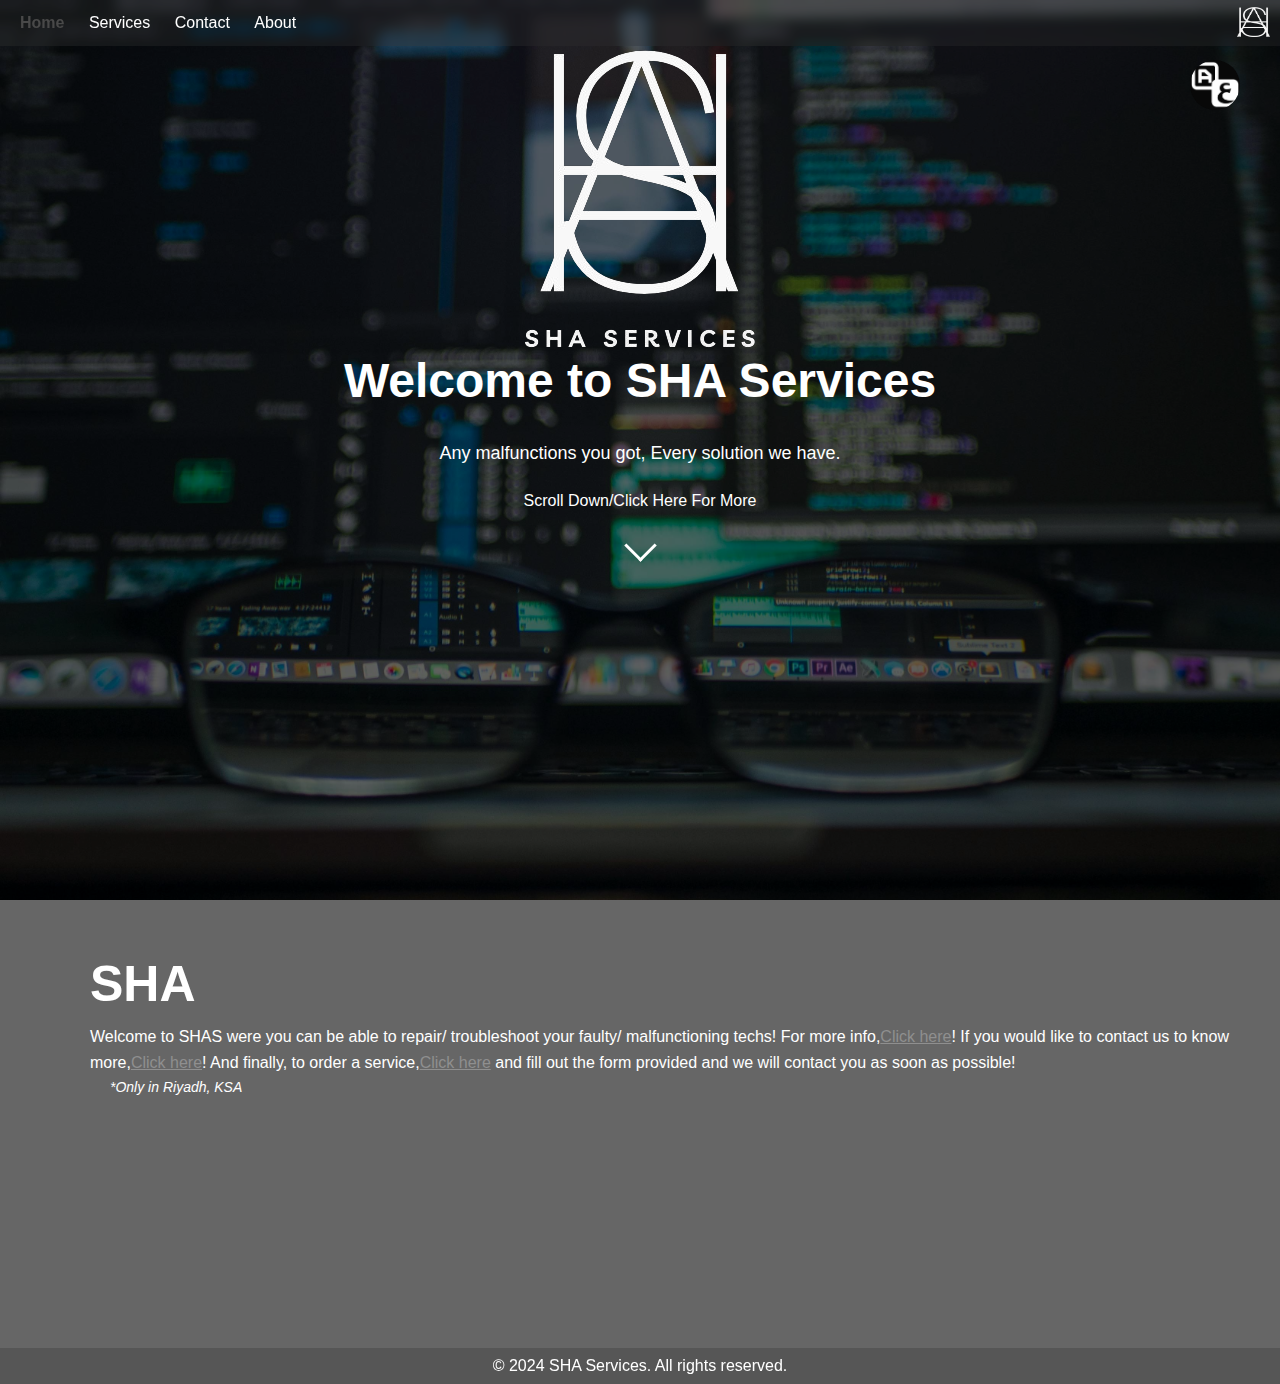
<file: index.html>
<!DOCTYPE html>
<html lang="en">
<head>
    <meta charset="UTF-8">
    <meta http-equiv="refresh" content="0; URL=ENHomepage.html">
    <title>Please Wait...</title>
</head>
<body>
    <p>Redirecting to SHAS Homepage...</p>
</body>
</html>
</file>
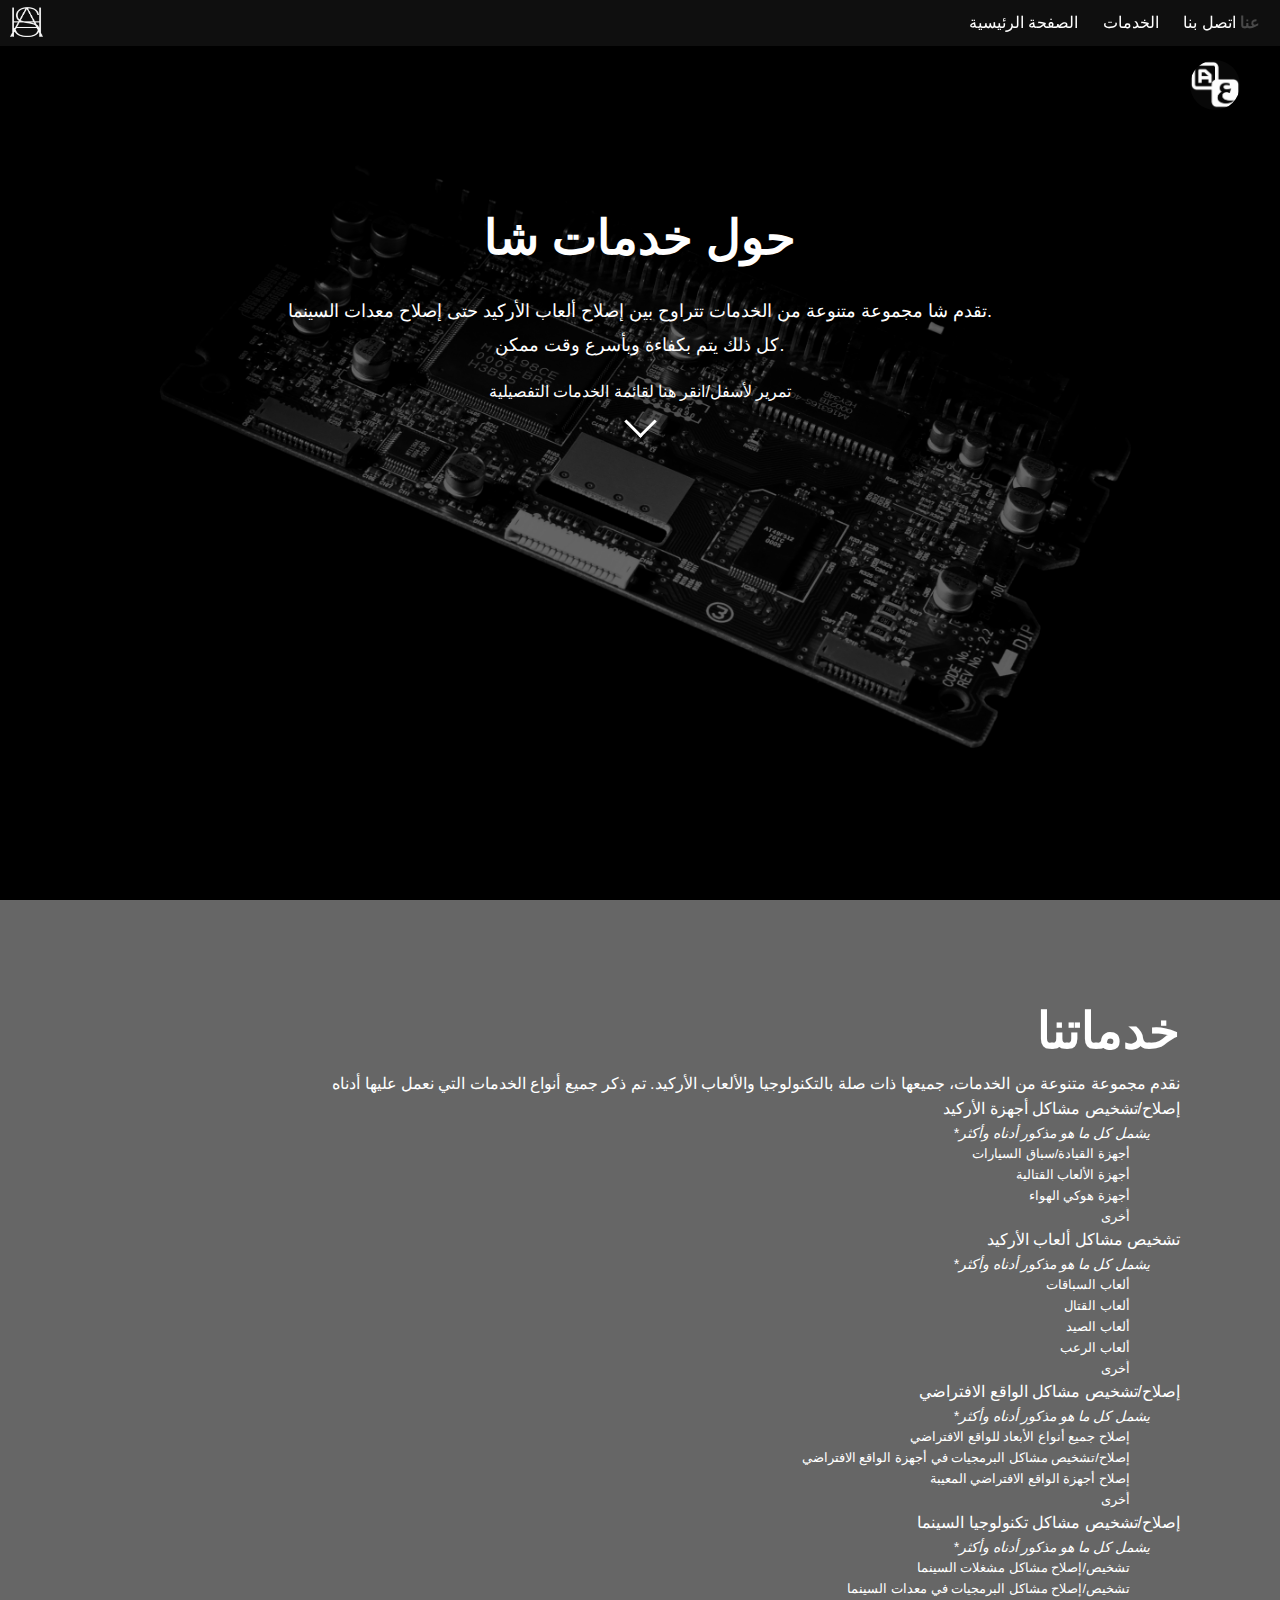
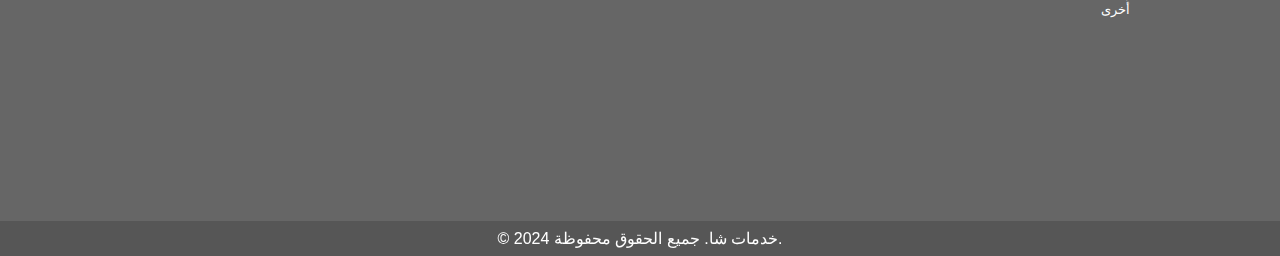
<file: ARAbout.html>
<!DOCTYPE html>
<html lang="ar">
<head>
    <meta charset="UTF-8">
    <meta name="viewport" content="width=device-width, initial-scale=1.0">
    <title>حول شركة شا</title>
    <link rel="stylesheet" href="ARAbout.css">
</head>
<body>

<header>
    <div class="logo-container">
        <img src="Logo11.png" alt="شعار خدمات شا" class="logo">
    </div>
    <nav>
        <ul>
            <li><a href="ARHomepage.html">الصفحة الرئيسية</a></li>
            <li><a href="ARServices.html">الخدمات</a></li>
            <li><a href="ARContact.html">اتصل بنا</a></li>
            <li><b href="ARAbout.html">عنا</b></li>
        </ul>
    </nav>
</header>

<div class="dropdown-container">
    <button class="dropdown-button" onclick="toggleDropdown()">
        <img src="language.png" alt="Language Selector" class="button-image"> 
    </button>
    <div class="dropdown-content" id="dropdown-content">
        <a href="ENAbout.html">إنجليزي</a>
        <a href="ARAbout.html">عربي</a>
    </div>
</div>

<section class="hero">
    <h1>حول خدمات شا</h1>
    <p>تقدم شا مجموعة متنوعة من الخدمات تتراوح بين إصلاح ألعاب الأركيد حتى إصلاح معدات السينما.</p>
    <p>كل ذلك يتم بكفاءة وبأسرع وقت ممكن.</p>
    <div class="scroll-down">
        <p id="scroll-down-text2">تمرير لأسفل/انقر هنا لقائمة الخدمات التفصيلية</p>
        <div class="arrow-down"></div>
    </div>
</section>

<!--
<section class="subheader-section">
    <h2 class="subheader">قصتنا</h2>
    <p class="subtext">فارغ</p>
    <div class="scroll-down">
        <p id="scroll-down-text2">تمرير لأسفل للحصول على المزيد</p>
        <div class="arrow-down"></div>
    </div>
</section>
-->
<section class="more-section">
    <h2 class="more">خدماتنا</h2>
    <p class="moretext">نقدم مجموعة متنوعة من الخدمات، جميعها ذات صلة بالتكنولوجيا والألعاب الأركيد. تم ذكر جميع أنواع الخدمات التي نعمل عليها أدناه</p>
    <p class="moretext">إصلاح/تشخيص مشاكل أجهزة الأركيد</p>
    <p class="moretext-1">*يشمل كل ما هو مذكور أدناه وأكثر</p>
    <p class="moretext-2">أجهزة القيادة/سباق السيارات</p>
    <p class="moretext-2">أجهزة الألعاب القتالية</p>
    <p class="moretext-2">أجهزة هوكي الهواء</p>
    <p class="moretext-2">أُُخرى</p>
    <p class="moretext">تشخيص مشاكل ألعاب الأركيد</p>
    <p class="moretext-1">*يشمل كل ما هو مذكور أدناه وأكثر</p>
    <p class="moretext-2">ألعاب السباقات</p>
    <p class="moretext-2">ألعاب القتال</p>
    <p class="moretext-2">ألعاب الصيد</p>
    <p class="moretext-2">ألعاب الرعب</p>
    <p class="moretext-2">أُُخرى</p>
    <p class="moretext">إصلاح/تشخيص مشاكل الواقع الافتراضي</p>
    <p class="moretext-1">*يشمل كل ما هو مذكور أدناه وأكثر</p>
    <p class="moretext-2">إصلاح جميع أنواع الأبعاد للواقع الافتراضي</p>
    <p class="moretext-2">إصلاح/تشخيص مشاكل البرمجيات في أجهزة الواقع الافتراضي</p>
    <p class="moretext-2">إصلاح أجهزة الواقع الافتراضي المعيبة</p>
    <p class="moretext-2">أُُخرى</p>
    <p class="moretext">إصلاح/تشخيص مشاكل تكنولوجيا السينما</p>
    <p class="moretext-1">*يشمل كل ما هو مذكور أدناه وأكثر</p>
    <p class="moretext-2">تشخيص/إصلاح مشاكل مشغلات السينما</p>
    <p class="moretext-2">تشخيص/إصلاح مشاكل البرمجيات في معدات السينما</p>
    <p class="moretext-2">أُُخرى</p>
</section>
<footer>
    <p>&copy; 2024 خدمات شا. جميع الحقوق محفوظة.</p>
    <a href="#" id="back-to-top">العودة لأعلى</a>
</footer>
<script src="Homepage.js"></script>
</body>
</html>
</file>
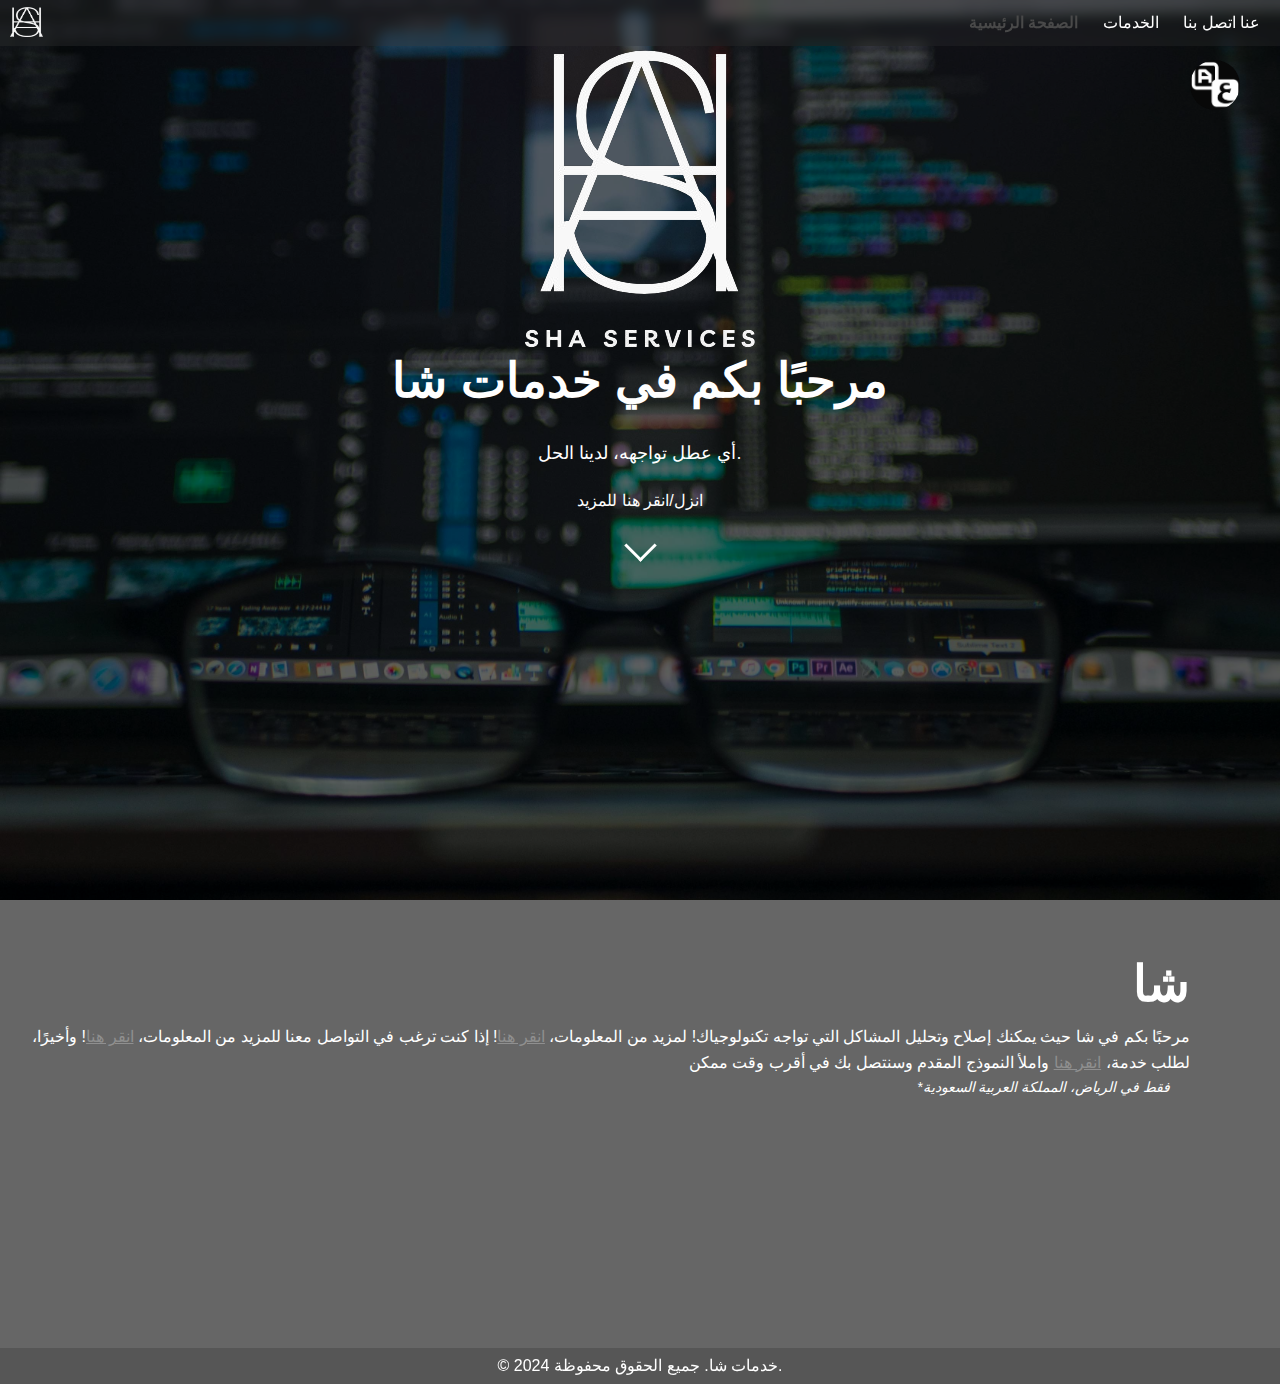
<file: ARHomepage.html>
<!DOCTYPE html>
<html lang="ar">
<head>
    <meta charset="UTF-8">
    <meta name="viewport" content="width=device-width, initial-scale=1.0">
    <title>خدمات شا</title>
    <link rel="stylesheet" href="ARHomepage.css">
</head>
<body>

    <body>
        <div class="overlay"></div>
    </body>
    

<header>
    <div class="logo-container">
        <img src="Logo11.png" alt="شعار خدمات شا" class="logo">
    </div>
    <nav>
        <ul>
            <li><b href="ARHomepage.html">الصفحة الرئيسية</b></li>
            <li><a href="ARServices.html">الخدمات</a></li>
            <li><a href="ARContact.html">اتصل بنا</a></li>
            <li><a href="ARAbout.html">عنا</a></li>
        </ul>
    </nav>
</header>

<div class="dropdown-container">
    <button class="dropdown-button" onclick="toggleDropdown()">
        <img src="language.png" alt="Language Selector" class="button-image"> 
    </button>
    <div class="dropdown-content" id="dropdown-content">
        <a href="ENHomepage.html">إنجليزي</a>
        <a href="ARHomepage.html">عربي</a>
    </div>
</div>

<section class="hero">
    <img src="Logobg.png" alt="صورة" class="hero-image">
    <h1>مرحبًا بكم في خدمات شا</h1>
    <p>أي عطل تواجهه، لدينا الحل.</p>
    <div class="scroll-down">
        <p id="scroll-down-text">انزل/انقر هنا للمزيد</p>
        <div class="arrow-down"></div>
    </div>
</section>

<section class="subheader-section">
    <h2 class="subheader">شا</h2>
    <p class="subtext">مرحبًا بكم في شا حيث يمكنك إصلاح وتحليل المشاكل التي تواجه تكنولوجياك! لمزيد من المعلومات، <a href="ARAbout.html" class="clickable-word">انقر هنا</a>! إذا كنت ترغب في التواصل معنا للمزيد من المعلومات، <a href="ARContact.html" class="clickable-word">انقر هنا</a>! وأخيرًا، لطلب خدمة، <a href="ARServices.html" class="clickable-word">انقر هنا</a> واملأ النموذج المقدم وسنتصل بك في أقرب وقت ممكن</p>
    <p class="moretext-1">*فقط في الرياض، المملكة العربية السعودية</p>
</section>

<footer>
    <p>&copy; 2024 خدمات شا. جميع الحقوق محفوظة.</p>
    <a href="#" id="back-to-top">العودة للأعلى</a>
</footer>

<script src="Homepage.js"></script>
</html>
</file>
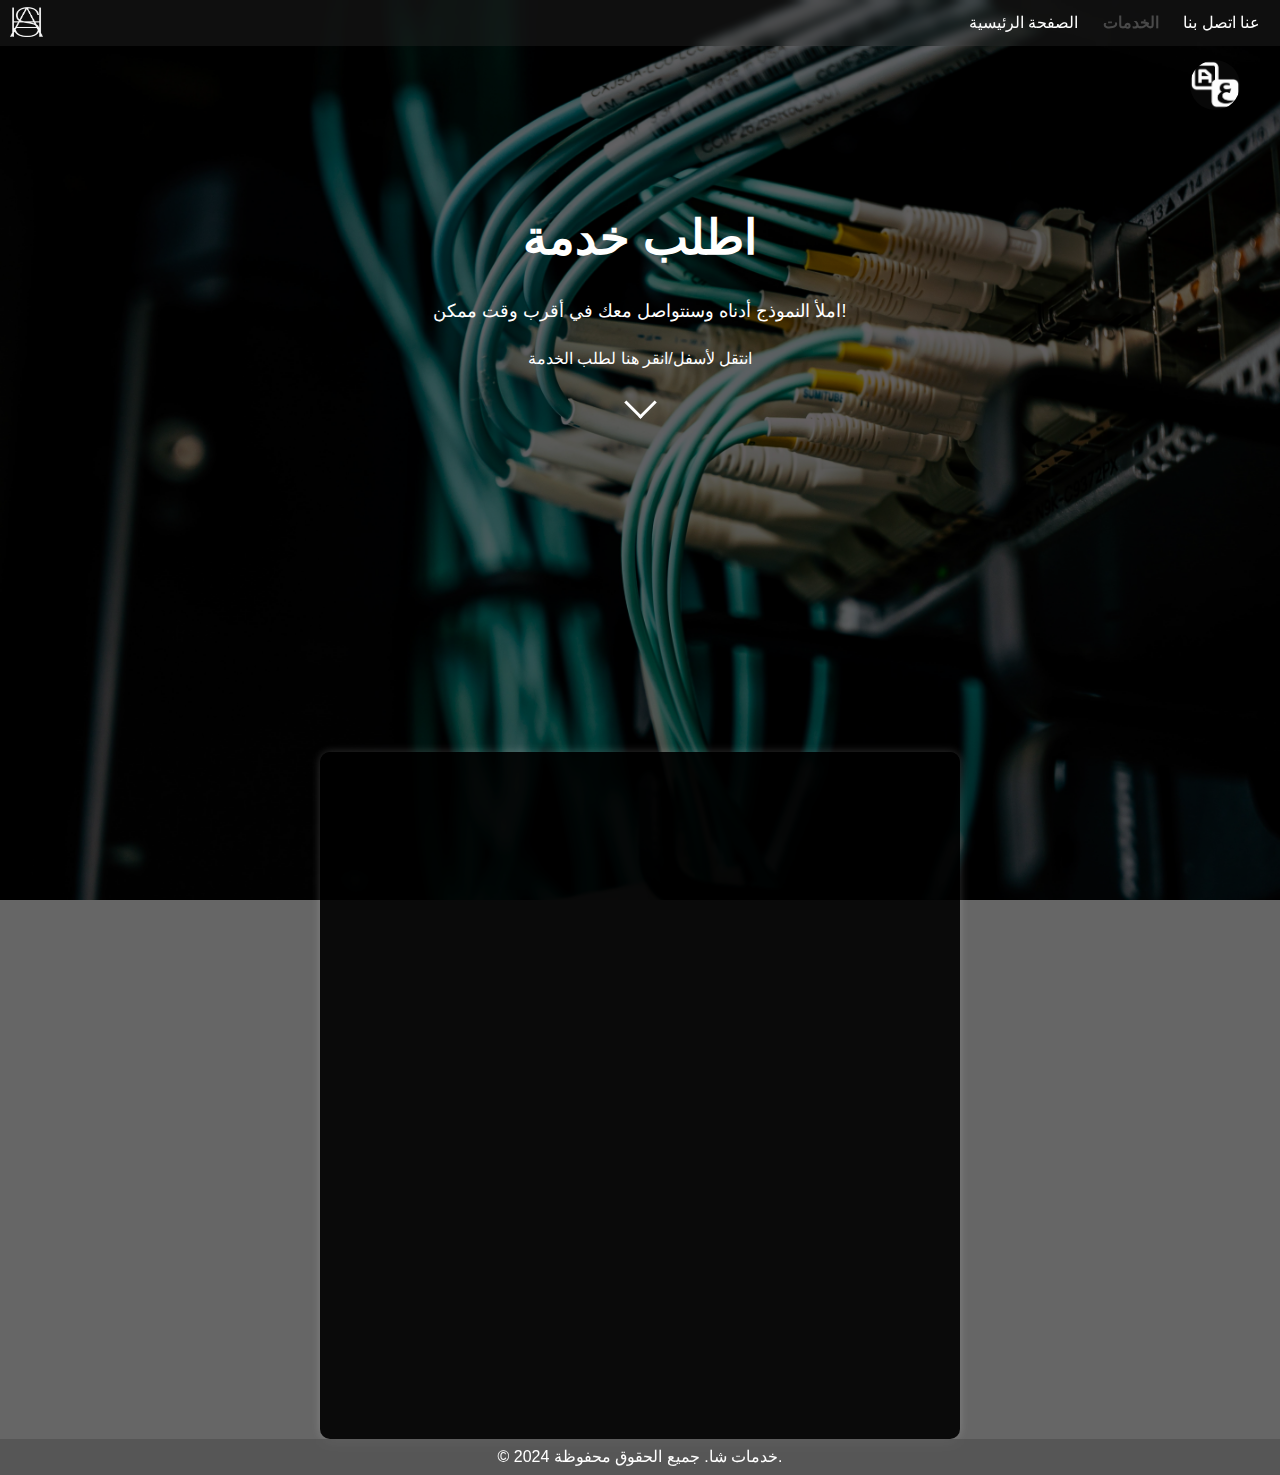
<file: ARServices.html>
<!DOCTYPE html>
<html lang="ar">
<head>
    <meta charset="UTF-8">
    <meta name="viewport" content="width=device-width, initial-scale=1.0">
    <title>طلب خدمة شا</title>
    <link rel="stylesheet" href="ARServices.css">
    <style>
        .form-container {
            filter: invert(1);
        }
    </style>
</head>
<body>

<header>
    <div class="logo-container">
        <img src="Logo11.png" alt="شعار خدمات شا" class="logo">
    </div>
    <nav>
        <ul>
            <li><a href="ARHomepage.html">الصفحة الرئيسية</a></li>
            <li><b href="ARServices.html">الخدمات</b></li>
            <li><a href="ARContact.html">اتصل بنا</a></li>
            <li><a href="ARAbout.html">عنا</a></li>
        </ul>
    </nav>
</header>

<div class="dropdown-container">
    <button class="dropdown-button" onclick="toggleDropdown()">
        <img src="language.png" alt="Language Selector" class="button-image"> 
    </button>
    <div class="dropdown-content" id="dropdown-content">
        <a href="ENServices.html">إنجليزي</a>
        <a href="ARServices.html">عربي</a>
    </div>
</div>

<section class="hero">
    <h1>اطلب خدمة</h1>
    <p>املأ النموذج أدناه وسنتواصل معك في أقرب وقت ممكن!</p>
    <div class="scroll-down">
        <p id="scroll-down-text3">انتقل لأسفل/انقر هنا لطلب الخدمة</p>
        <div class="arrow-down"></div>
    </div>
</section>

<section class="subheader-section">
    <h2 class="subheader"></h2>
    <div class="form-container">
        <iframe src="https://docs.google.com/forms/d/e/1FAIpQLSdzOxRiY56iSmSB_FQkt8oXy1SKx0Vqk6l_2jN2QZW8gYKUEg/viewform?embedded=true" width="640" height="640" frameborder="0" marginheight="0" marginwidth="0">يتم التحميل…</iframe>
    </div>
</section>

<footer>
    <p>&copy; 2024 خدمات شا. جميع الحقوق محفوظة.</p>
    <a href="#" id="back-to-top">العودة للأعلى</a>
</footer>

<script src="Homepage.js"></script>
</html>
</file>
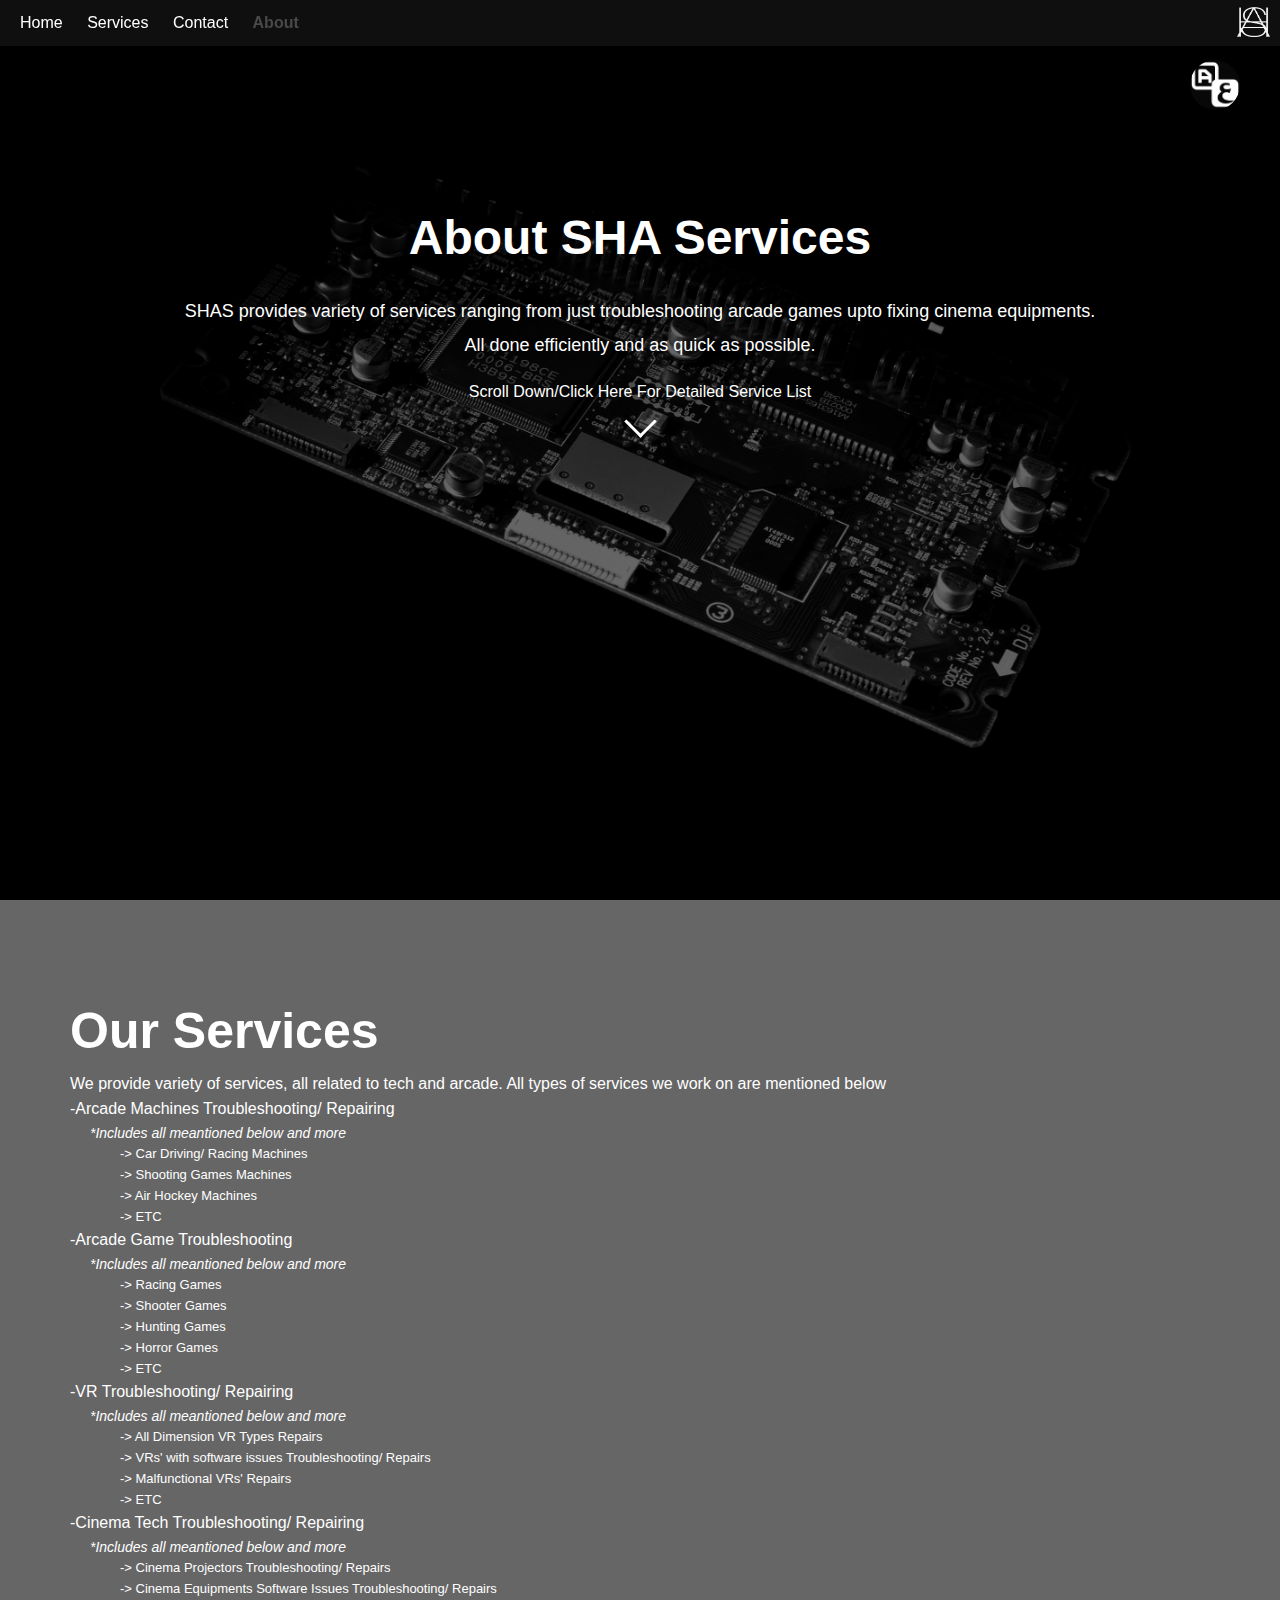
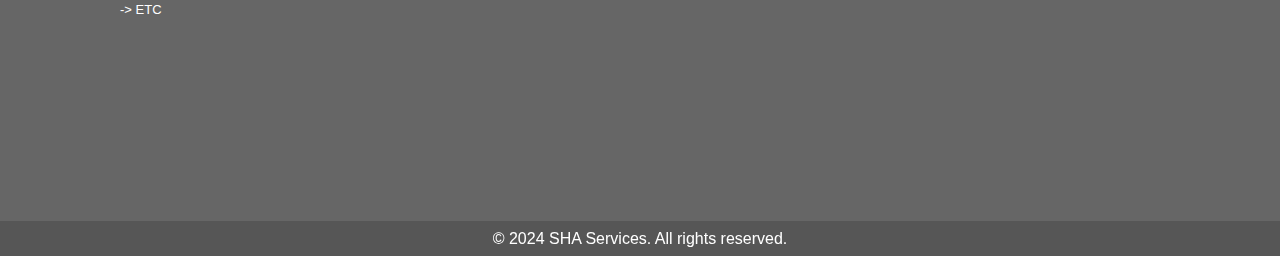
<file: ENAbout.html>
<!DOCTYPE html>
<html lang="en">
<head>
    <meta charset="UTF-8">
    <meta name="viewport" content="width=device-width, initial-scale=1.0">
    <title>About SHAS</title>
    <link rel="stylesheet" href="ENAbout.css">
</head>
<body>

<header>
    <div class="logo-container">
        <img src="Logo11.png" alt="SHA Services Logo" class="logo">
    </div>
    <nav>
        <ul>
            <li><a href="ENHomepage.html">Home</a></li>
            <li><a href="ENServices.html">Services</a></li>
            <li><a href="ENContact.html">Contact</a></li>
            <li><b href="ENAbout.html">About</b></li>
        </ul>
    </nav>
</header>

<div class="dropdown-container">
    <button class="dropdown-button" onclick="toggleDropdown()">
        <img src="language.png" alt="Language Selector" class="button-image"> 
    </button>
    <div class="dropdown-content" id="dropdown-content">
        <a href="ENAbout.html">English</a>
        <a href="ARAbout.html">Arabic</a>
    </div>
</div>

<section class="hero">
    <h1>About SHA Services</h1>
    <p>SHAS provides variety of services ranging from just troubleshooting arcade games upto fixing cinema equipments.</p>
    <p>All done efficiently and as quick as possible.</p>
    <div class="scroll-down">
        <p id="scroll-down-text2">Scroll Down/Click Here For Detailed Service List</p>
        <div class="arrow-down"></div>
    </div>
</section>

<!--
<section class="subheader-section">
    <h2 class="subheader">Our Story</h2>
    <p class="subtext">blank</p>
    <div class="scroll-down">
        <p id="scroll-down-text2">Scroll Down For Even More</p>
        <div class="arrow-down"></div>
    </div>
</section>
-->
<section class="more-section">
    <h2 class="more">Our Services</h2>
    <p class="moretext">We provide variety of services, all related to tech and arcade. All types of services we work on are mentioned below</p>
    <p class="moretext">-Arcade Machines Troubleshooting/ Repairing</p>
    <p class="moretext-1">*Includes all meantioned below and more</p>
    <p class="moretext-2">-> Car Driving/ Racing Machines</p>
    <p class="moretext-2">-> Shooting Games Machines</p>
    <p class="moretext-2">-> Air Hockey Machines</p>
    <p class="moretext-2">-> ETC</p>
    <p class="moretext">-Arcade Game Troubleshooting</p>
    <p class="moretext-1">*Includes all meantioned below and more</p>
    <p class="moretext-2">-> Racing Games</p>
    <p class="moretext-2">-> Shooter Games</p>
    <p class="moretext-2">-> Hunting Games</p>
    <p class="moretext-2">-> Horror Games</p>
    <p class="moretext-2">-> ETC</p>
    <p class="moretext">-VR Troubleshooting/ Repairing</p>
    <p class="moretext-1">*Includes all meantioned below and more</p>
    <p class="moretext-2">-> All Dimension VR Types Repairs</p>
    <p class="moretext-2">-> VRs' with software issues Troubleshooting/ Repairs</p>
    <p class="moretext-2">-> Malfunctional VRs' Repairs</p>
    <p class="moretext-2">-> ETC</p>
    <p class="moretext">-Cinema Tech Troubleshooting/ Repairing</p>
    <p class="moretext-1">*Includes all meantioned below and more</p>
    <p class="moretext-2">-> Cinema Projectors Troubleshooting/ Repairs</p>
    <p class="moretext-2">-> Cinema Equipments Software Issues Troubleshooting/ Repairs</p>
    <p class="moretext-2">-> ETC</p>
</section>
<footer>
    <p>&copy; 2024 SHA Services. All rights reserved.</p>
    <a href="#" id="back-to-top">Back to Top</a>
</footer>
<script src="Homepage.js"></script>
</body>
</html>
</file>
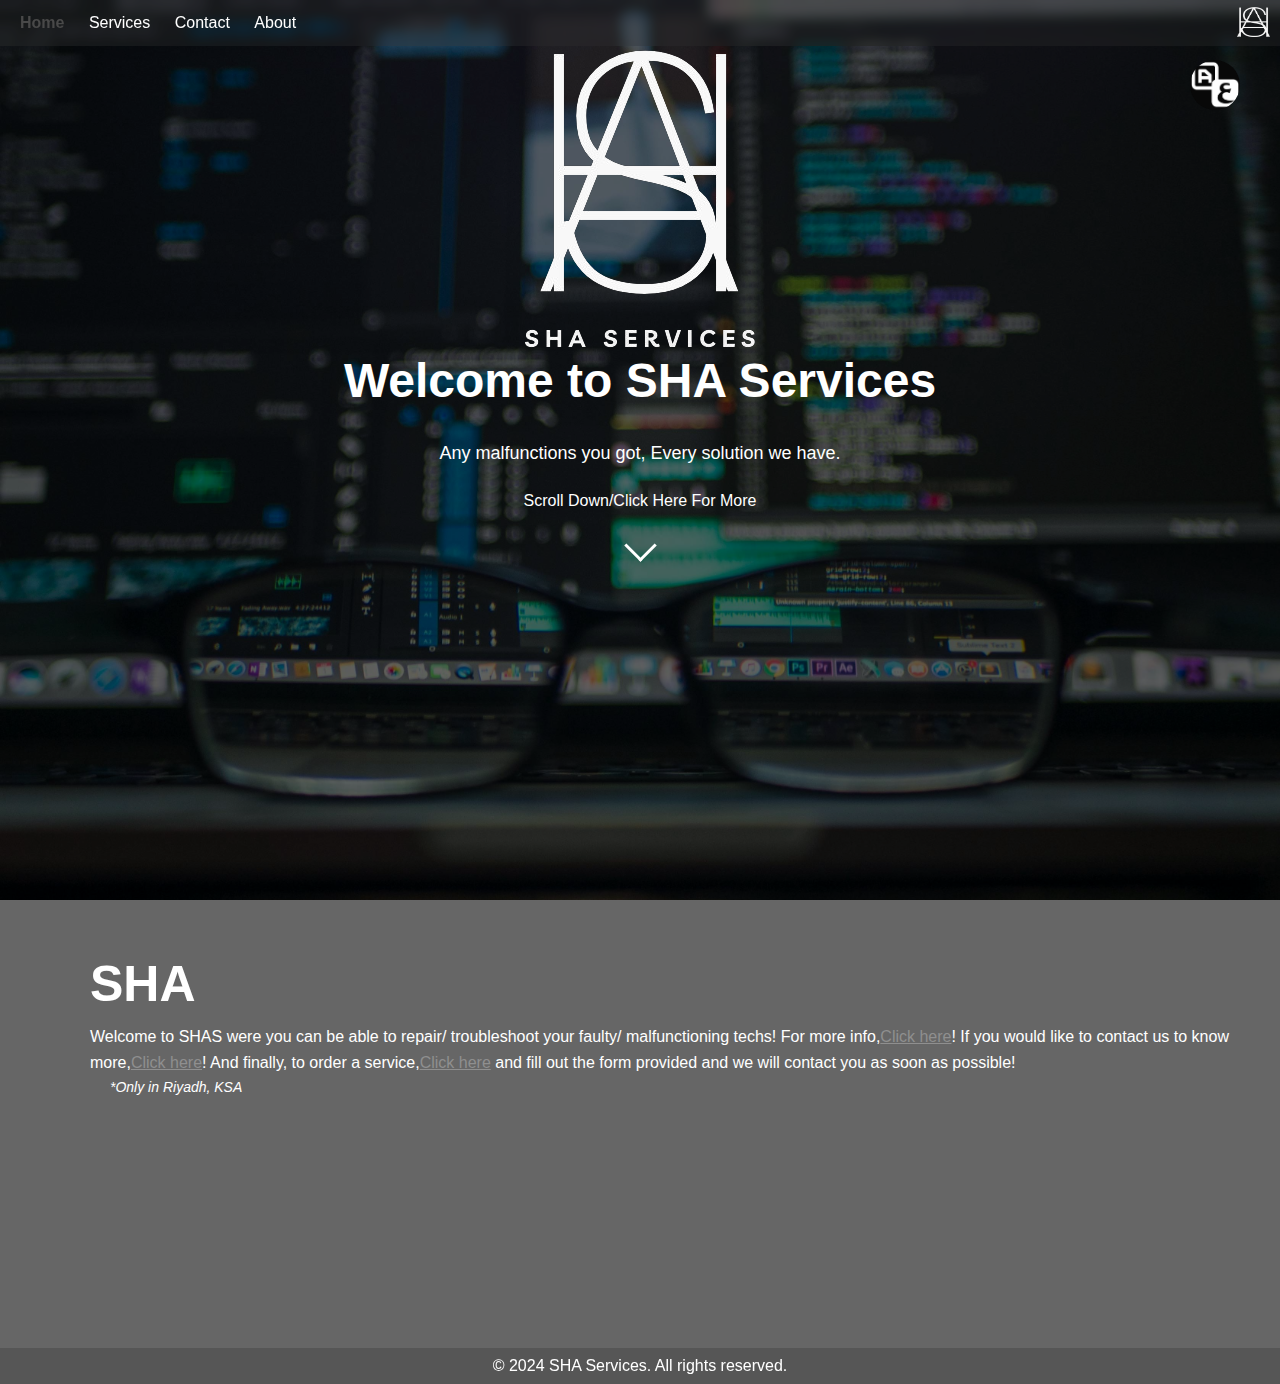
<file: ENHomepage.html>
<!DOCTYPE html>
<html lang="en">
<head>
    <meta charset="UTF-8">
    <meta name="viewport" content="width=device-width, initial-scale=1.0">
    <title>SHA SERVICES</title>
    <link rel="stylesheet" href="ENHomepage.css">
</head>
<body>

    <body>
        <div class="overlay"></div>
    </body>
    

<header>
    <div class="logo-container">
        <img src="Logo11.png" alt="SHA Services Logo" class="logo">
    </div>
    <nav>
        <ul>
            <li><b href="ENHomepage.html">Home</b></li>
            <li><a href="ENServices.html">Services</a></li>
            <li><a href="ENContact.html">Contact</a></li>
            <li><a href="ENAbout.html">About</a></li>
        </ul>
    </nav>
</header>

<div class="dropdown-container">
    <button class="dropdown-button" onclick="toggleDropdown()">
        <img src="language.png" alt="Language Selector" class="button-image"> 
    </button>
    <div class="dropdown-content" id="dropdown-content">
        <a href="ENHomepage.html">English</a>
        <a href="ARHomepage.html">Arabic</a>
    </div>
</div>

<section class="hero">
    <img src="Logobg.png" alt="SHAS LOGO" class="hero-image">
    <h1>Welcome to SHA Services</h1>
    <p>Any malfunctions you got, Every solution we have.</p>
    <div class="scroll-down">
        <p id="scroll-down-text">Scroll Down/Click Here For More</p>
        <div class="arrow-down"></div>
    </div>
</section>

<section class="subheader-section">
    <h2 class="subheader">SHA</h2>
    <p class="subtext">Welcome to SHAS were you can be able to repair/ troubleshoot your faulty/ malfunctioning techs! For more info,<a href="ENAbout.html" class="clickable-word">Click here</a>! If you would like to contact us to know more,<a href="ENContact.html" class="clickable-word">Click here</a>! And finally, to order a service,<a href="ENServices.html" class="clickable-word">Click here</a> and fill out the form provided and we will contact you as soon as possible! </p>
    <p class="moretext-1">*Only in Riyadh, KSA</p>
</section>

<footer>
    <p>&copy; 2024 SHA Services. All rights reserved.</p>
    <a href="#" id="back-to-top">Back to Top</a>
</footer>

<script src="Homepage.js"></script>
</html>
</file>
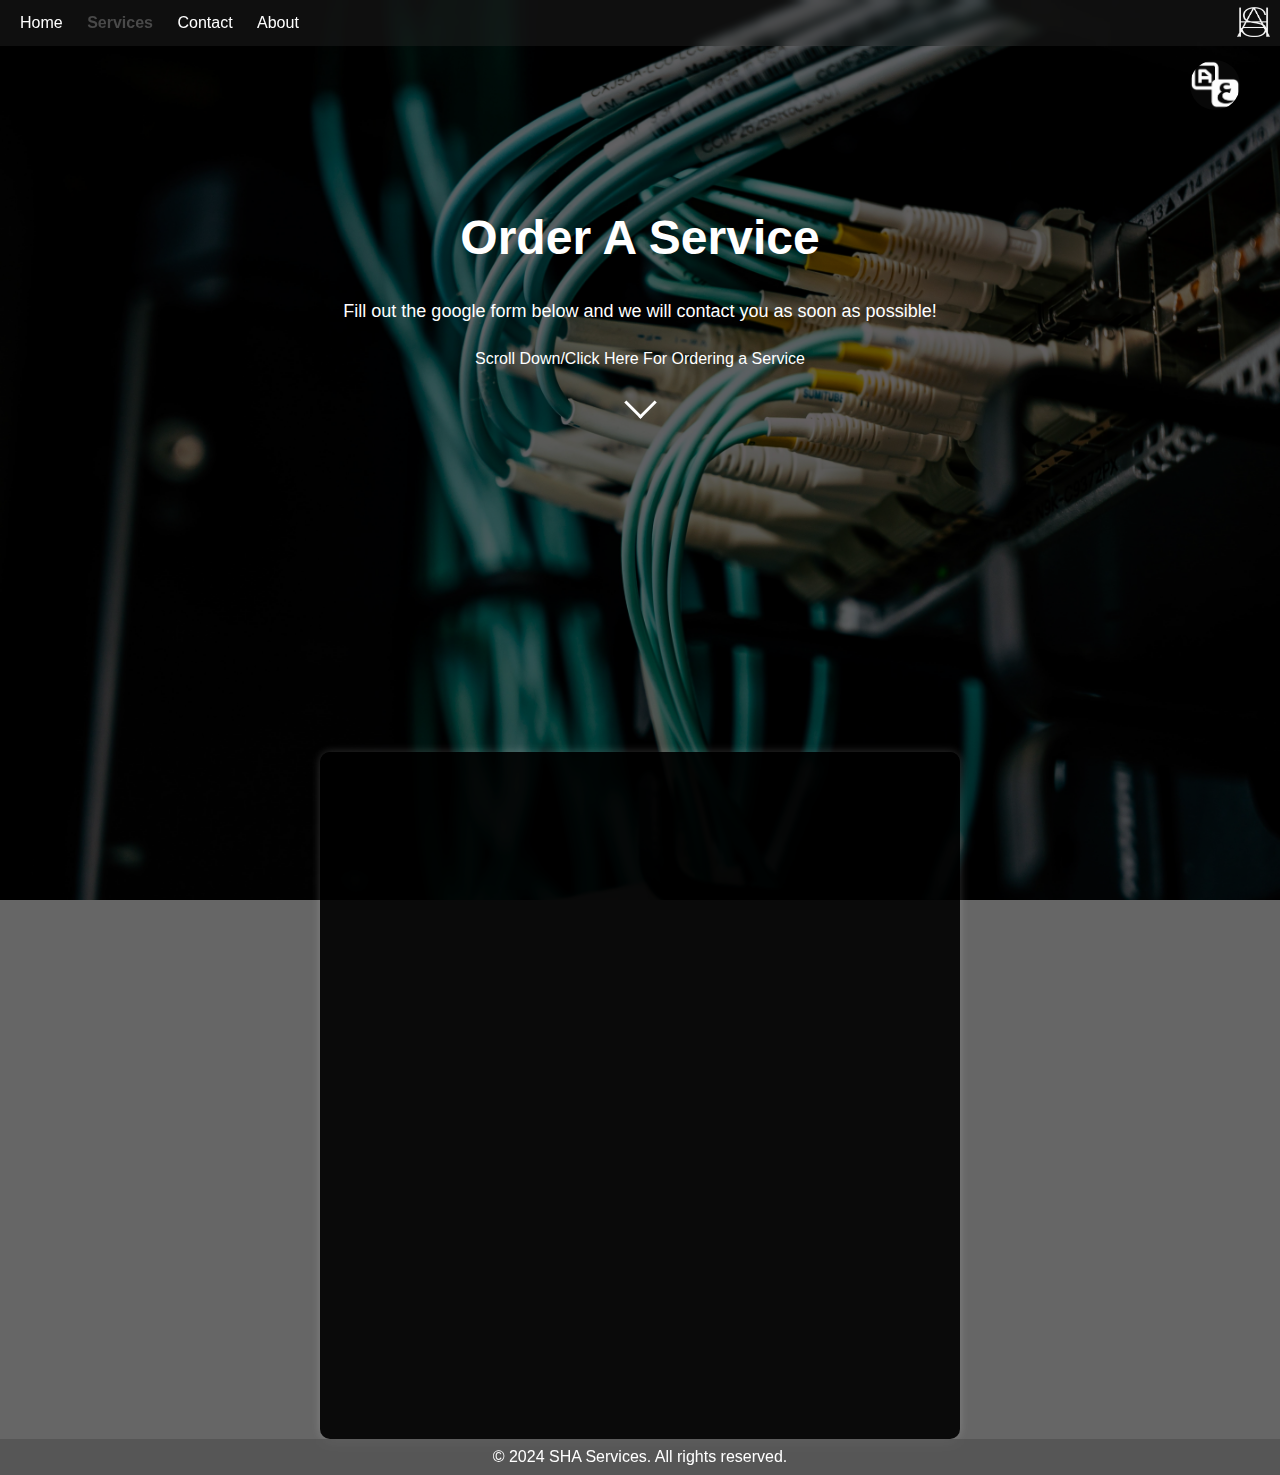
<file: ENServices.html>
<!DOCTYPE html>
<html lang="en">
<head>
    <meta charset="UTF-8">
    <meta name="viewport" content="width=device-width, initial-scale=1.0">
    <title>Order SHAS</title>
    <link rel="stylesheet" href="ENServices.css">
    <style>
        .form-container {
            filter: invert(1);
        }
    </style>
</head>
<body>

<header>
    <div class="logo-container">
        <img src="Logo11.png" alt="SHA Services Logo" class="logo">
    </div>
    <nav>
        <ul>
            <li><a href="ENHomepage.html">Home</a></li>
            <li><b href="ENServices.html">Services</b></li>
            <li><a href="ENContact.html">Contact</a></li>
            <li><a href="ENAbout.html">About</a></li>
        </ul>
    </nav>
</header>

<div class="dropdown-container">
    <button class="dropdown-button" onclick="toggleDropdown()">
        <img src="language.png" alt="Language Selector" class="button-image"> 
    </button>
    <div class="dropdown-content" id="dropdown-content">
        <a href="ENServices.html">English</a>
        <a href="ARServices.html">Arabic</a>
    </div>
</div>

<section class="hero">
    <h1>Order A Service</h1>
    <p>Fill out the google form below and we will contact you as soon as possible!</p>
    <div class="scroll-down">
        <p id="scroll-down-text3">Scroll Down/Click Here For Ordering a Service</p>
        <div class="arrow-down"></div>
    </div>
</section>

<section class="subheader-section">
    <h2 class="subheader"></h2>
    <div class="form-container">
        <iframe src="https://docs.google.com/forms/d/e/1FAIpQLSdzOxRiY56iSmSB_FQkt8oXy1SKx0Vqk6l_2jN2QZW8gYKUEg/viewform?embedded=true" width="640" height="640" frameborder="0" marginheight="0" marginwidth="0">Loading…</iframe>
    </div>
</section>

<footer>
    <p>&copy; 2024 SHA Services. All rights reserved.</p>
        <a href="#" id="back-to-top">Back to Top</a>
</footer>
<script src="Homepage.js"></script>
</body>
</html>
</file>
<file: ARAbout.css>
* {
    margin: 0;
    padding: 0;
    box-sizing: border-box;
}

body {
    font-family: Arial, sans-serif;
    color: #fff;
    line-height: 1.6;
    background-image: url('IMGAbout.jpeg');
    background-size: cover;
    background-position: center;
    background-attachment: fixed; 
    position: relative; 
}

body::before {
    content: "";
    position: absolute;
    top: 0;
    left: 0;
    width: 100%;
    height: 100%;
    background-color: rgba(0, 0, 0, 0.6); 
    z-index: -1; 
}

header {
    position: fixed; 
    top: 0; 
    width: 100%; 
    z-index: 1000; 
    background-color: rgba(51, 51, 51, 0.3);
    backdrop-filter: blur(5px);
    color: #000000;
    padding: 10px 20px;
    text-align: right;
}

nav ul {
    list-style-type: none;
}

nav ul li {
    display: inline;
    margin-left: 20px;
}

nav ul li:last-child {
    margin-left: 0;
}

nav ul li a {
    color: #fff;
    text-decoration: none;
    font-size: 16px;
    transition: color 0.3s;
    text-align: right;
}

nav ul li a:hover {
    color: #ddd;
}

nav ul li b {
    color: #494949;
    text-decoration: none;
    font-size: 16px;
    transition: color 0.3s;
    text-align: right;
}

nav ul li b:hover {
    color: #e2e2e2;
}

.dropdown-container {
    position: fixed;
    top: 60px; 
    right: 40px;
    z-index: 1000;
}

.dropdown-button {
    border: none;
    background-color: transparent;
    cursor: pointer;
}

.button-image {
    width: 50px; 
    height: 50px;
    border-radius: 50%;
}

.dropdown-content {
    display: none;
    position: absolute;
    background-color: #000000;
    min-width: 100px;
    box-shadow: 0 4px 8px rgba(0, 0, 0, 0.1);
    right: 10px;
}

.dropdown-content a {
    display: block;
    padding: 10px;
    text-decoration: none;
    color: #ffffff;
}

.dropdown-content a:hover {
    background-color: #000000;
}

.show {
    display: block;
}

.hero {
    color: #fff;
    padding: 200px 20px;
    text-align: center;
    position: relative; 
}

.hero h1 {
    font-size: 48px;
    margin-bottom: 20px;
}

.hero p {
    font-size: 18px;
    margin-bottom: 5px;
}

.scroll-down {
    text-align: center;
    margin-top: 20px;
}

.scroll-down p {
    color: #fff;
    font-size: 16px;
}

.scroll-down p:hover {
    cursor: pointer;
    text-decoration: underline;
}

.arrow-down {
    border: solid #fff;
    border-width: 0 3px 3px 0;
    display: inline-block;
    padding: 10px;
    transform: rotate(45deg);
}

.subheader-section {
    margin-top: 130px; 
}

.subheader {
    font-size: 50px; 
    text-align: right; 
    padding-right: 150px;
}

.subtext {
    font-size: 16px;
    text-align: right;
    padding-right: 100px;
    line-height: 1.6; 
    max-height: calc(16px * 10); 
    overflow: hidden; 
}

.more-section {
    margin-top: 350px; 
    margin-bottom: 200px;
}

.more {
    font-size: 50px;
    text-align: right; 
    padding-right: 100px;
}

.moretext {
    font-size: 16px;
    text-align: right;
    padding-right: 100px;
    line-height: 1.6; 
    max-height: calc(16px * 10); 
    overflow: hidden; 
}

.moretext-2 {
    font-size: 13px;
    text-align: right;
    padding-right: 150px;
    line-height: 1.6; 
    max-height: calc(16px * 10); 
    overflow: hidden; 
}

.moretext-1 {
    font-size: 14px;
    font-style: italic;
    text-align: right;
    padding-right: 130px;
    line-height: 1.6; 
    max-height: calc(16px * 10); 
    overflow: hidden; 
}

footer {
    background-color: rgba(51, 51, 51, 0.3);
    backdrop-filter: blur(5px);
    color: #fff;
    text-align: center;
    padding: 5px;
}

#back-to-top {
    display: none;
    position: fixed;
    bottom: 200px;
    left: 50px;
    background-color: #000000;
    color: #a1a1a1;
    padding: 5px 15px;
    border-radius: 5px;
    text-decoration: none;
    transition: opacity 0.3s ease-in-out;
}

#back-to-top:hover {
    opacity: 0.8;
}

.logo-container {
    position: absolute;
    top: 7px;
    left: 10px;
}

.logo {
    width: 33px;
    height: 30px;
}
</file>
<file: ARHomepage.css>
* {
    margin: 0;
    padding: 0;
    box-sizing: border-box;
}

body {
    font-family: Arial, sans-serif;
    color: #fff;
    line-height: 1.6;
    background-image: url('imagebg.jpg');
    background-size: cover;
    background-position: center;
    background-attachment: fixed;
    position: relative;
}

body::before {
    content: "";
    position: absolute;
    top: 0;
    left: 0;
    width: 100%;
    height: 100%;
    background-color: rgba(0, 0, 0, 0.6); 
    z-index: -1; 
}

header {
    position: fixed; 
    top: 0; 
    width: 100%; 
    z-index: 1000; 
    background-color: rgba(51, 51, 51, 0.3);
    backdrop-filter: blur(5px);
    color: #000000;
    padding: 10px 20px;
    text-align: right;
}

nav ul {
    list-style-type: none;
}

nav ul li {
    display: inline;
    margin-left: 20px;
}

nav ul li:last-child {
    margin-left: 0;
}

nav ul li a {
    color: #fff;
    text-decoration: none;
    font-size: 16px;
    transition: color 0.3s;
    text-align: right;
}

nav ul li a:hover {
    color: #ddd;
}

nav ul li b {
    color: #494949;
    text-decoration: none;
    font-size: 16px;
    transition: color 0.3s;
    text-align: right;
}

nav ul li b:hover {
    color: #e2e2e2;
}

.dropdown-container {
    position: fixed;
    top: 60px; 
    right: 40px;
    z-index: 1000;
}

.dropdown-button {
    border: none;
    background-color: transparent;
    cursor: pointer;
}

.button-image {
    width: 50px; 
    height: 50px;
    border-radius: 50%;
}

.dropdown-content {
    display: none;
    position: absolute;
    background-color: #000000;
    min-width: 100px;
    box-shadow: 0 4px 8px rgba(0, 0, 0, 0.1);
    right: 10px;
}

.dropdown-content a {
    display: block;
    padding: 10px;
    text-decoration: none;
    color: #ffffff;
}

.dropdown-content a:hover {
    background-color: #000000;
}

.show {
    display: block;
}

.hero {
    color: #fff;
    padding: 200px 20px;
    text-align: center;
    position: relative;
}

.hero-image {
    max-width: 100%;
    margin-top: -235px;
    margin-bottom: -130px;
}

.hero h1 {
    font-size: 48px;
    margin-bottom: 20px;
}

.hero p {
    font-size: 18px;
    margin-bottom: 20px;
}

.scroll-down {
    text-align: center;
    margin-top: 20px;
}

.scroll-down p {
    color: #fff;
    font-size: 16px;
}

.scroll-down p:hover {
    cursor: pointer;
    text-decoration: underline;
}

.arrow-down {
    border: solid #fff;
    border-width: 0 3px 3px 0;
    display: inline-block;
    padding: 10px;
    transform: rotate(45deg);
}

.subheader-section {
    margin-top: 130px;
    margin-bottom: 200px;
}

.subheader {
    font-size: 50px;
    text-align: right;
    padding-right: 70px;
}

.subtext {
    font-size: 16px;
    text-align: right;
    padding-right: 70px;
    line-height: 1.6;
    max-height: calc(16px * 10);
    overflow: hidden;
}

.moretext-1 {
    font-size: 14px;
    font-style: italic;
    text-align: right;
    padding-right: 90px;
    line-height: 1.6; 
    max-height: calc(16px * 10); 
    overflow: hidden; 
}

a.clickable-word {
    color: rgb(143, 143, 143);
    text-decoration: underline;
    cursor: pointer;
}

a.clickable-word:hover {
    color: rgb(255, 255, 255);
}

section {
    padding: 50px 20px;
    text-align: center;
}

footer {
    background-color: rgba(51, 51, 51, 0.3);
    backdrop-filter: blur(5px);
    color: #fff;
    text-align: center;
    padding: 5px;
}

#back-to-top {
    display: none;
    position: fixed;
    bottom: 50px;
    left: 50px;
    background-color: #000000;
    color: #a1a1a1;
    padding: 5px 15px;
    border-radius: 5px;
    text-decoration: none;
    transition: opacity 0.3s ease-in-out;
}

#back-to-top:hover {
    opacity: 0.8;
}

.logo-container {
    position: absolute;
    top: 7px;
    left: 10px;
}

.logo {
    width: 33px;
    height: 30px;
}
</file>
<file: ARServices.css>
* {
    margin: 0;
    padding: 0;
    box-sizing: border-box;
}

body {
    font-family: Arial, sans-serif;
    color: #fff;
    line-height: 1.6;
    background-image: url('services.jpg');
    background-size: cover;
    background-position: center;
    background-attachment: fixed;
    position: relative;
}

body::before {
    content: "";
    position: absolute;
    top: 0;
    left: 0;
    width: 100%;
    height: 100%;
    background-color: rgba(0, 0, 0, 0.6);
    z-index: -1;
}

header {
    position: fixed;
    top: 0;
    width: 100%;
    z-index: 1000;
    background-color: rgba(51, 51, 51, 0.3);
    backdrop-filter: blur(5px);
    color: #000000;
    padding: 10px 20px;
    text-align: right;
}

nav ul {
    list-style-type: none;
}

nav ul li {
    display: inline;
    margin-left: 20px;
}

nav ul li:last-child {
    margin-left: 0;
}

nav ul li a {
    color: #fff;
    text-decoration: none;
    font-size: 16px;
    transition: color 0.3s;
    text-align: right;
}

nav ul li a:hover {
    color: #ddd;
}

nav ul li b {
    color: #494949;
    text-decoration: none;
    font-size: 16px;
    transition: color 0.3s;
    text-align: right;
}

nav ul li b:hover {
    color: #e2e2e2;
}

.dropdown-container {
    position: fixed;
    top: 60px; 
    right: 40px;
    z-index: 1000;
}

.dropdown-button {
    border: none;
    background-color: transparent;
    cursor: pointer;
}

.button-image {
    width: 50px; 
    height: 50px;
    border-radius: 50%;
}

.dropdown-content {
    display: none;
    position: absolute;
    background-color: #000000;
    min-width: 100px;
    box-shadow: 0 4px 8px rgba(0, 0, 0, 0.1);
    right: 10px;
}

.dropdown-content a {
    display: block;
    padding: 10px;
    text-decoration: none;
    color: #ffffff;
}

.dropdown-content a:hover {
    background-color: #000000;
}

.show {
    display: block;
}

.hero {
    color: #fff;
    padding: 200px 20px;
    text-align: center;
    position: relative;
}

.hero h1 {
    font-size: 48px;
    margin-bottom: 20px;
}

.hero p {
    font-size: 18px;
    margin-bottom: 20px;
}

.scroll-down {
    text-align: center;
    margin-top: 20px;
}

.scroll-down p {
    color: #ffffff;
    font-size: 16px;
    cursor: pointer;
}

.scroll-down p:hover {
    text-decoration: underline;
}

.arrow-down {
    border: solid #ffffff;
    border-width: 0 3px 3px 0;
    display: inline-block;
    padding: 10px;
    transform: rotate(45deg);
}

.subheader-section {
    margin-top: 130px;
}

.subheader {
    font-size: 50px;
    text-align: left;
    padding-left: 70px;
}

.form-container {
    max-width: 640px;
    margin: 0 auto;
    padding: 20px;
    background-color: rgba(255, 255, 255, 0.9);
    border-radius: 10px;
    box-shadow: 0 0 10px rgba(0, 0, 0, 0.2);
}

footer {
    background-color: rgba(51, 51, 51, 0.3);
    backdrop-filter: blur(5px);
    color: #fff;
    text-align: center;
    padding: 5px;
}

#back-to-top {
    display: none;
    position: fixed;
    bottom: 50px;
    left: 50px;
    background-color: #000000;
    color: #a1a1a1;
    padding: 5px 15px;
    border-radius: 5px;
    text-decoration: none;
    transition: opacity 0.3s ease-in-out;
}

#back-to-top:hover {
    opacity: 0.8;
}

.logo-container {
    position: absolute;
    top: 7px;
    left: 10px;
}

.logo {
    width: 33px;
    height: 30px;
}
</file>
<file: ENAbout.css>
* {
    margin: 0;
    padding: 0;
    box-sizing: border-box;
}

body {
    font-family: Arial, sans-serif;
    color: #fff;
    line-height: 1.6;
    background-image: url('IMGAbout.jpeg');
    background-size: cover;
    background-position: center;
    background-attachment: fixed; 
    position: relative; 
}

body::before {
    content: "";
    position: absolute;
    top: 0;
    left: 0;
    width: 100%;
    height: 100%;
    background-color: rgba(0, 0, 0, 0.6); 
    z-index: -1; 
}

header {
    position: fixed; 
    top: 0; 
    width: 100%; 
    z-index: 1000; 
    background-color: rgba(51, 51, 51, 0.3);
    backdrop-filter: blur(5px);
    color: #000000;
    padding: 10px 20px;
}

nav ul {
    list-style-type: none;
}

nav ul li {
    display: inline;
    margin-right: 20px;
}

nav ul li:last-child {
    margin-right: 0;
}

nav ul li a {
    color: #fff;
    text-decoration: none;
    font-size: 16px;
    transition: color 0.3s;
}

nav ul li a:hover {
    color: #ddd;
}

nav ul li b {
    color: #494949;
    text-decoration: none;
    font-size: 16px;
    transition: color 0.3s;
}

nav ul li b:hover {
    color: #e2e2e2;
}

.dropdown-container {
    position: fixed;
    top: 60px; 
    right: 40px;
    z-index: 1000;
}

.dropdown-button {
    border: none;
    background-color: transparent;
    cursor: pointer;
}

.button-image {
    width: 50px; 
    height: 50px;
    border-radius: 50%;
}

.dropdown-content {
    display: none;
    position: absolute;
    background-color: #000000;
    min-width: 100px;
    box-shadow: 0 4px 8px rgba(0, 0, 0, 0.1);
    right: 10px;
}

.dropdown-content a {
    display: block;
    padding: 10px;
    text-decoration: none;
    color: #ffffff;
}

.dropdown-content a:hover {
    background-color: #000000;
}

.show {
    display: block;
}

.hero {
    color: #fff;
    padding: 200px 20px;
    text-align: center;
    position: relative; 
}

.hero h1 {
    font-size: 48px;
    margin-bottom: 20px;
}

.hero p {
    font-size: 18px;
    margin-bottom: 5px;
}

.scroll-down {
    text-align: center;
    margin-top: 20px;
}

.scroll-down p {
    color: #fff;
    font-size: 16px;
}

.scroll-down p:hover {
    cursor: pointer;
    text-decoration: underline;
}

.arrow-down {
    border: solid #fff;
    border-width: 0 3px 3px 0;
    display: inline-block;
    padding: 10px;
    transform: rotate(45deg);
}

.subheader-section {
    margin-top: 130px; 
}

.subheader {
    font-size: 50px; 
    text-align: left; 
    padding-left: 70px;
}

.subtext {
    font-size: 16px;
    text-align: left;
    padding-left: 70px;
    line-height: 1.6; 
    max-height: calc(16px * 10); 
    overflow: hidden; 
}

.more-section {
    margin-top: 350px; 
    margin-bottom: 200px;
}

.more {
    font-size: 50px;
    text-align: left; 
    padding-left: 70px;
}

.moretext {
    font-size: 16px;
    text-align: left;
    padding-left: 70px;
    line-height: 1.6; 
    max-height: calc(16px * 10); 
    overflow: hidden; 
}

.moretext-2 {
    font-size: 13px;
    text-align: left;
    padding-left: 120px;
    line-height: 1.6; 
    max-height: calc(16px * 10); 
    overflow: hidden; 
}

.moretext-1 {
    font-size: 14px;
    font-style: italic;
    text-align: left;
    padding-left: 90px;
    line-height: 1.6; 
    max-height: calc(16px * 10); 
    overflow: hidden; 
}

footer {
    background-color: rgba(51, 51, 51, 0.3);
    backdrop-filter: blur(5px);
    color: #fff;
    text-align: center;
    padding: 5px;
}

#back-to-top {
    display: none;
    position: fixed;
    bottom: 200px;
    right: 50px;
    background-color: #000000;
    color: #a1a1a1;
    padding: 5px 15px;
    border-radius: 5px;
    text-decoration: none;
    transition: opacity 0.3s ease-in-out;
}

#back-to-top:hover {
    opacity: 0.8;
}

.logo-container {
    position: absolute;
    top: 7px;
    right: 10px;
}

.logo {
    width: 33px;
    height: 30px;
}
</file>
<file: ENHomepage.css>
* {
    margin: 0;
    padding: 0;
    box-sizing: border-box;
}

body {
    font-family: Arial, sans-serif;
    color: #fff;
    line-height: 1.6;
    background-image: url('imagebg.jpg');
    background-size: cover;
    background-position: center;
    background-attachment: fixed;
    position: relative;
}

body::before {
    content: "";
    position: absolute;
    top: 0;
    left: 0;
    width: 100%;
    height: 100%;
    background-color: rgba(0, 0, 0, 0.6); 
    z-index: -1; 
}

header {
    position: fixed; 
    top: 0; 
    width: 100%; 
    z-index: 1000; 
    background-color: rgba(51, 51, 51, 0.3);
    backdrop-filter: blur(5px);
    color: #000000;
    padding: 10px 20px;
}

nav ul {
    list-style-type: none;
}

nav ul li {
    display: inline;
    margin-right: 20px;
}

nav ul li:last-child {
    margin-right: 0;
}

nav ul li a {
    color: #fff;
    text-decoration: none;
    font-size: 16px;
    transition: color 0.3s;
}

nav ul li a:hover {
    color: #ddd;
}

nav ul li b {
    color: #494949;
    text-decoration: none;
    font-size: 16px;
    transition: color 0.3s;
}

nav ul li b:hover {
    color: #e2e2e2;
}

.dropdown-container {
    position: fixed;
    top: 60px; 
    right: 40px;
    z-index: 1000;
}

.dropdown-button {
    border: none;
    background-color: transparent;
    cursor: pointer;
}

.button-image {
    width: 50px; 
    height: 50px;
    border-radius: 50%;
}

.dropdown-content {
    display: none;
    position: absolute;
    background-color: #000000;
    min-width: 100px;
    box-shadow: 0 4px 8px rgba(0, 0, 0, 0.1);
    right: 10px;
}

.dropdown-content a {
    display: block;
    padding: 10px;
    text-decoration: none;
    color: #ffffff;
}

.dropdown-content a:hover {
    background-color: #000000;
}

.show {
    display: block;
}

.hero {
    color: #fff;
    padding: 200px 20px;
    text-align: center;
    position: relative;
}

.hero-image {
    max-width: 100%;
    margin-top: -235px;
    margin-bottom: -130px;
}

.hero h1 {
    font-size: 48px;
    margin-bottom: 20px;
}

.hero p {
    font-size: 18px;
    margin-bottom: 20px;
}

.scroll-down {
    text-align: center;
    margin-top: 20px;
}

.scroll-down p {
    color: #fff;
    font-size: 16px;
}

.scroll-down p:hover {
    cursor: pointer;
    text-decoration: underline;
}

.arrow-down {
    border: solid #fff;
    border-width: 0 3px 3px 0;
    display: inline-block;
    padding: 10px;
    transform: rotate(45deg);
}

.subheader-section {
    margin-top: 130px;
    margin-bottom: 200px;
}

.subheader {
    font-size: 50px;
    text-align: left;
    padding-left: 70px;
}

.subtext {
    font-size: 16px;
    text-align: left;
    padding-left: 70px;
    line-height: 1.6;
    max-height: calc(16px * 10);
    overflow: hidden;
}

.moretext-1 {
    font-size: 14px;
    font-style: italic;
    text-align: left;
    padding-left: 90px;
    line-height: 1.6; 
    max-height: calc(16px * 10); 
    overflow: hidden; 
}

a.clickable-word {
    color: rgb(143, 143, 143);
    text-decoration: underline;
    cursor: pointer;
}

a.clickable-word:hover {
    color: rgb(255, 255, 255);
}

section {
    padding: 50px 20px;
    text-align: center;
}

footer {
    background-color: rgba(51, 51, 51, 0.3);
    backdrop-filter: blur(5px);
    color: #fff;
    text-align: center;
    padding: 5px;
}

#back-to-top {
    display: none;
    position: fixed;
    bottom: 50px;
    right: 50px;
    background-color: #000000;
    color: #a1a1a1;
    padding: 5px 15px;
    border-radius: 5px;
    text-decoration: none;
    transition: opacity 0.3s ease-in-out;
}

#back-to-top:hover {
    opacity: 0.8;
}

.logo-container {
    position: absolute;
    top: 7px;
    right: 10px;
}

.logo {
    width: 33px;
    height: 30px;
}
</file>
<file: ENServices.css>
* {
    margin: 0;
    padding: 0;
    box-sizing: border-box;
}

body {
    font-family: Arial, sans-serif;
    color: #fff;
    line-height: 1.6;
    background-image: url('services.jpg');
    background-size: cover;
    background-position: center;
    background-attachment: fixed;
    position: relative;
}

body::before {
    content: "";
    position: absolute;
    top: 0;
    left: 0;
    width: 100%;
    height: 100%;
    background-color: rgba(0, 0, 0, 0.6);
    z-index: -1;
}

header {
    position: fixed;
    top: 0;
    width: 100%;
    z-index: 1000;
    background-color: rgba(51, 51, 51, 0.3);
    backdrop-filter: blur(5px);
    color: #000000;
    padding: 10px 20px;
}

nav ul {
    list-style-type: none;
}

nav ul li {
    display: inline;
    margin-right: 20px;
}

nav ul li:last-child {
    margin-right: 0;
}

nav ul li a {
    color: #fff;
    text-decoration: none;
    font-size: 16px;
    transition: color 0.3s;
}

nav ul li a:hover {
    color: #ddd;
}

nav ul li b {
    color: #494949;
    text-decoration: none;
    font-size: 16px;
    transition: color 0.3s;
}

nav ul li b:hover {
    color: #e2e2e2;
}

.dropdown-container {
    position: fixed;
    top: 60px; 
    right: 40px;
    z-index: 1000;
}

.dropdown-button {
    border: none;
    background-color: transparent;
    cursor: pointer;
}

.button-image {
    width: 50px; 
    height: 50px;
    border-radius: 50%;
}

.dropdown-content {
    display: none;
    position: absolute;
    background-color: #000000;
    min-width: 100px;
    box-shadow: 0 4px 8px rgba(0, 0, 0, 0.1);
    right: 10px;
}

.dropdown-content a {
    display: block;
    padding: 10px;
    text-decoration: none;
    color: #ffffff;
}

.dropdown-content a:hover {
    background-color: #000000;
}

.show {
    display: block;
}

.hero {
    color: #fff;
    padding: 200px 20px;
    text-align: center;
    position: relative;
}

.hero h1 {
    font-size: 48px;
    margin-bottom: 20px;
}

.hero p {
    font-size: 18px;
    margin-bottom: 20px;
}

.scroll-down {
    text-align: center;
    margin-top: 20px;
}

.scroll-down p {
    color: #ffffff;
    font-size: 16px;
    cursor: pointer;
}

.scroll-down p:hover {
    text-decoration: underline;
}

.arrow-down {
    border: solid #ffffff;
    border-width: 0 3px 3px 0;
    display: inline-block;
    padding: 10px;
    transform: rotate(45deg);
}

.subheader-section {
    margin-top: 130px;
}

.subheader {
    font-size: 50px;
    text-align: left;
    padding-left: 70px;
}

.form-container {
    max-width: 640px;
    margin: 0 auto;
    padding: 20px;
    background-color: rgba(255, 255, 255, 0.9);
    border-radius: 10px;
    box-shadow: 0 0 10px rgba(0, 0, 0, 0.2);
}

footer {
    background-color: rgba(51, 51, 51, 0.3);
    backdrop-filter: blur(5px);
    color: #fff;
    text-align: center;
    padding: 5px;
}

#back-to-top {
    display: none;
    position: fixed;
    bottom: 50px;
    right: 50px;
    background-color: #000000;
    color: #a1a1a1;
    padding: 5px 15px;
    border-radius: 5px;
    text-decoration: none;
    transition: opacity 0.3s ease-in-out;
}

#back-to-top:hover {
    opacity: 0.8;
}

.logo-container {
    position: absolute;
    top: 7px;
    right: 10px;
}

.logo {
    width: 33px;
    height: 30px;
}
</file>
